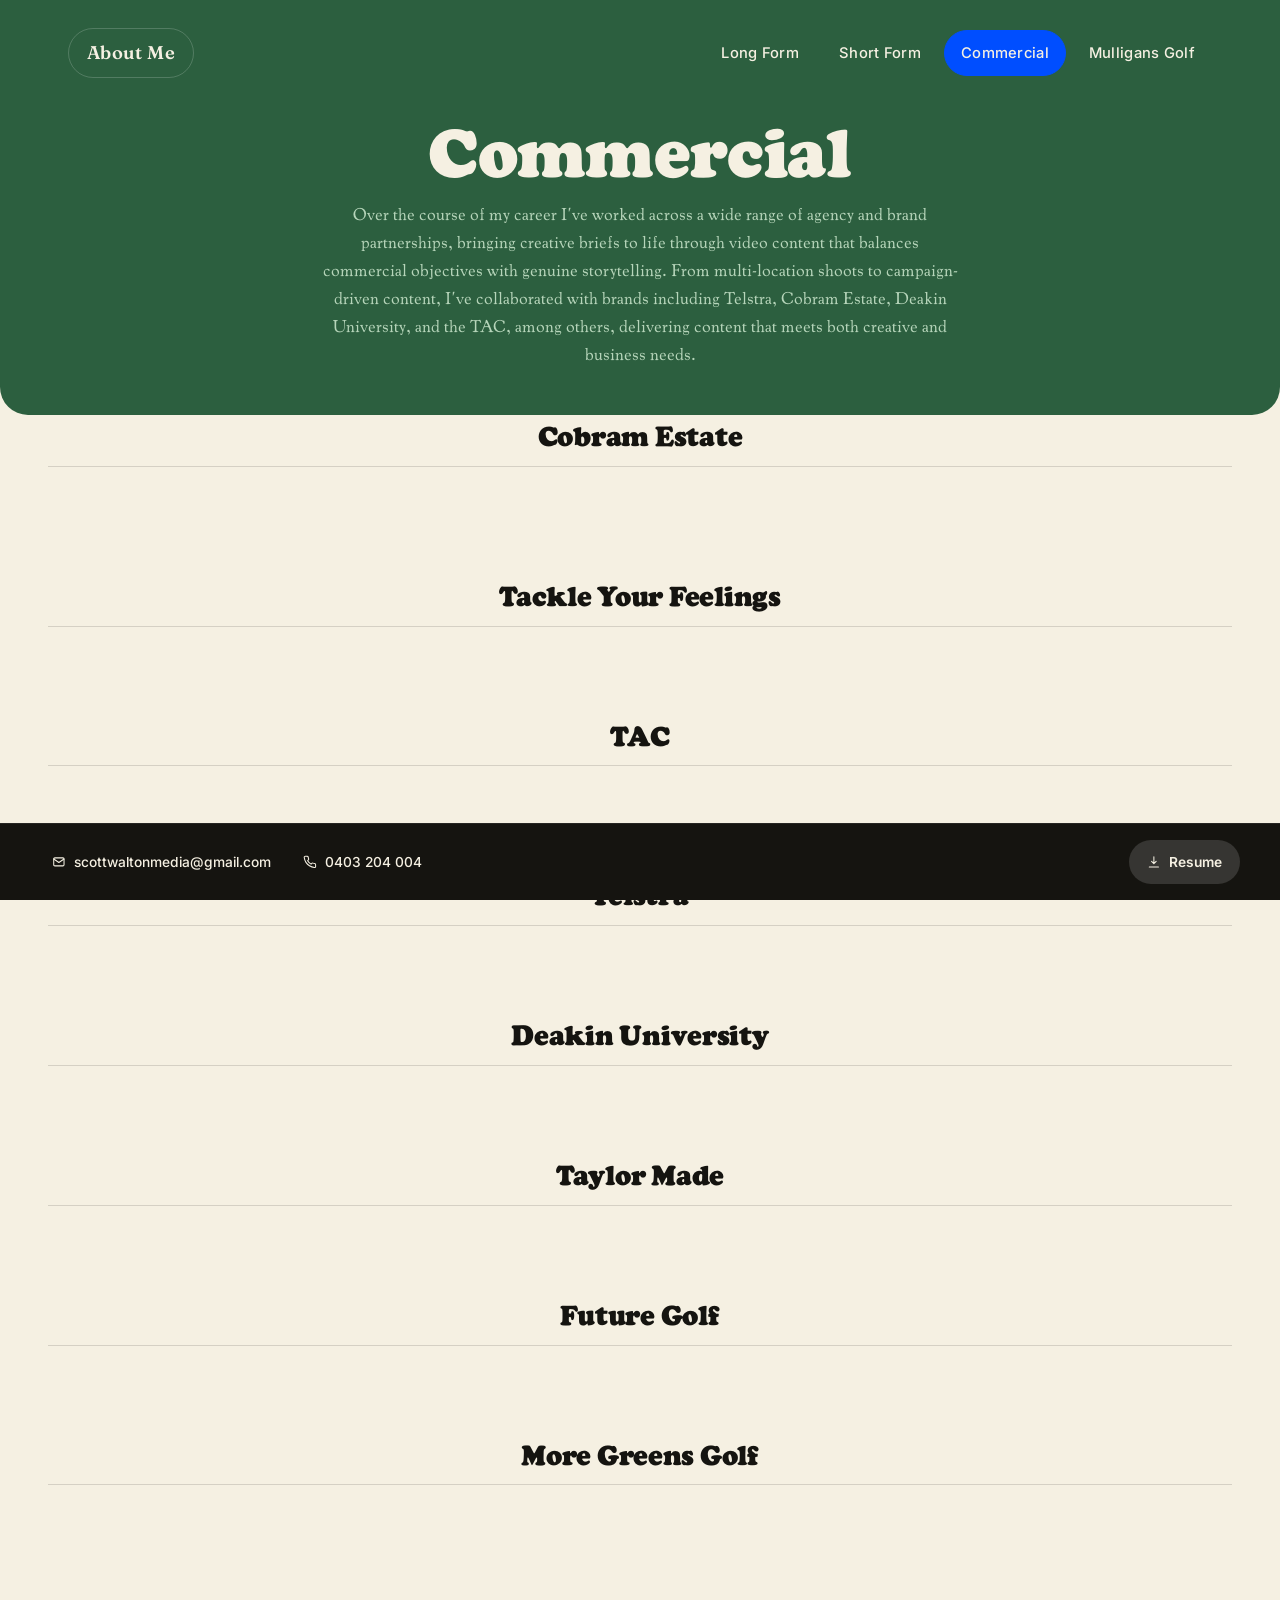
<file: commercial.html>
<!DOCTYPE html>
<html lang="en-AU">
<head>
<meta charset="UTF-8">
<meta name="viewport" content="width=device-width, initial-scale=1">
<title>Commercial — Scott Walton</title>
<meta name="description" content="Commercial and brand work by Scott Walton — campaigns produced and edited for clients across telco, retail, and safety.">
<link rel="preconnect" href="https://fonts.googleapis.com">
<link rel="preconnect" href="https://fonts.gstatic.com" crossorigin>
<link href="https://fonts.googleapis.com/css2?family=Fraunces:ital,opsz,wght@0,9..144,300;0,9..144,600;0,9..144,900;1,9..144,600&family=Bevan&family=Inter:wght@400;500;600;700&display=swap" rel="stylesheet">
<link rel="stylesheet" href="style.css">
</head>
<body>

<!-- ================= PAGE HEADER ================= -->
<header class="hero hero--compact" id="top">
  <div class="wrap hero-inner">
    <nav class="topnav" aria-label="Primary">
      <a class="brand" href="index.html">About Me</a>
      <div class="navlinks">
        <a href="long-form.html">Long Form</a>
        <a href="short-form.html">Short Form</a>
        <a href="commercial.html" class="active">Commercial</a>
        <a href="mulligans-golf.html">Mulligans Golf</a>
      </div>
    </nav>

    <div class="section-head section-head--center section-head--commercial">
      <h2 class="section-title">Commercial</h2>
      <p class="section-desc">Over the course of my career I've worked across a wide range of agency and brand partnerships, bringing creative briefs to life through video content that balances commercial objectives with genuine storytelling. From multi-location shoots to campaign-driven content, I've collaborated with brands including Telstra, Cobram Estate, Deakin University, and the TAC, among others, delivering content that meets both creative and business needs.</p>
    </div>
  </div>
</header>

<main>
  <section class="bg-cream work-section">
    <div class="wrap wrap--wide">
      <div id="commercial-content"></div>
    </div>
  </section>
</main>

<!-- ================= PERSISTENT CONTACT ================= -->
<footer class="contact-bar">
  <div class="contact-bar-inner">
    <div class="contact-links">
      <a href="mailto:scottwaltonmedia@gmail.com">
        <svg class="icon" viewBox="0 0 24 24" fill="none" stroke="currentColor" stroke-width="1.8" stroke-linecap="round" stroke-linejoin="round" width="17" height="17"><rect x="3" y="5" width="18" height="14" rx="2"/><path d="M3 7l9 6 9-6"/></svg>
        <span class="full">scottwaltonmedia@gmail.com</span>
      </a>
      <a href="tel:+61403204004">
        <svg class="icon" viewBox="0 0 24 24" fill="none" stroke="currentColor" stroke-width="1.8" stroke-linecap="round" stroke-linejoin="round" width="17" height="17"><path d="M22 16.92v3a2 2 0 0 1-2.18 2 19.79 19.79 0 0 1-8.63-3.07 19.5 19.5 0 0 1-6-6 19.79 19.79 0 0 1-3.07-8.67A2 2 0 0 1 4.11 2h3a2 2 0 0 1 2 1.72c.13.96.36 1.9.7 2.81a2 2 0 0 1-.45 2.11L8.09 9.91a16 16 0 0 0 6 6l1.27-1.27a2 2 0 0 1 2.11-.45c.9.34 1.85.57 2.81.7A2 2 0 0 1 22 16.92z"/></svg>
        <span class="full">0403 204 004</span>
      </a>
    </div>
    <a class="resume-btn" href="resume/RESUME_SCOTT-WALTON.pdf" target="_blank" rel="noopener">
      <svg class="icon" viewBox="0 0 24 24" fill="none" stroke="currentColor" stroke-width="1.8" stroke-linecap="round" stroke-linejoin="round" width="16" height="16"><path d="M12 3v12m0 0l-4-4m4 4l4-4M4 21h16"/></svg>
      Resume
    </a>
  </div>
</footer>

<script src="common.js"></script>
<script>
  Site.renderInstagramGrid("commercial-content", [
    { client:"Cobram Estate", url:"https://www.instagram.com/p/DOAtXZxku90/" },
    { client:"Cobram Estate", url:"https://www.instagram.com/p/DMUkMUGy0Uh/" },
    { client:"Cobram Estate", url:"https://www.instagram.com/p/DJ03P0bSk0A/" },
    { client:"Cobram Estate", url:"https://www.instagram.com/p/C86NnfCvRc3/" },

    { client:"Tackle Your Feelings", url:"https://www.instagram.com/p/C5XT9WCPCPp/" },
    { client:"Tackle Your Feelings", url:"https://www.instagram.com/p/DOImAJOjkMy/" },
    { client:"Tackle Your Feelings", url:"https://www.instagram.com/p/DIfAL01SCip/" },

    { client:"TAC", url:"https://www.instagram.com/p/DLa5VhiiJYh/" },
    { client:"TAC", url:"https://www.instagram.com/p/DLbHF4pMY2a/" },
    { client:"TAC", url:"https://www.instagram.com/p/DLZAIhKzTkI/" },
    { client:"TAC", url:"https://www.instagram.com/p/DLY51osMXlN/" },

    { client:"Telstra", url:"https://www.instagram.com/p/C-o95QfpR-b/" },
    { client:"Telstra", url:"https://www.instagram.com/p/C8s9AAOPeDP/" },

    { client:"Deakin University", url:"https://www.instagram.com/reel/DMZaK-lRQk9/" },

    { client:"Taylor Made", url:"https://www.instagram.com/p/C8GPd38vEmx/" },

    { client:"Future Golf", url:"https://www.instagram.com/p/C4rLPSsy0UA/" },

    { client:"More Greens Golf", url:"https://www.instagram.com/p/CuBC_dPLbTW/" }
  ]);
</script>
</body>
</html>
</file>
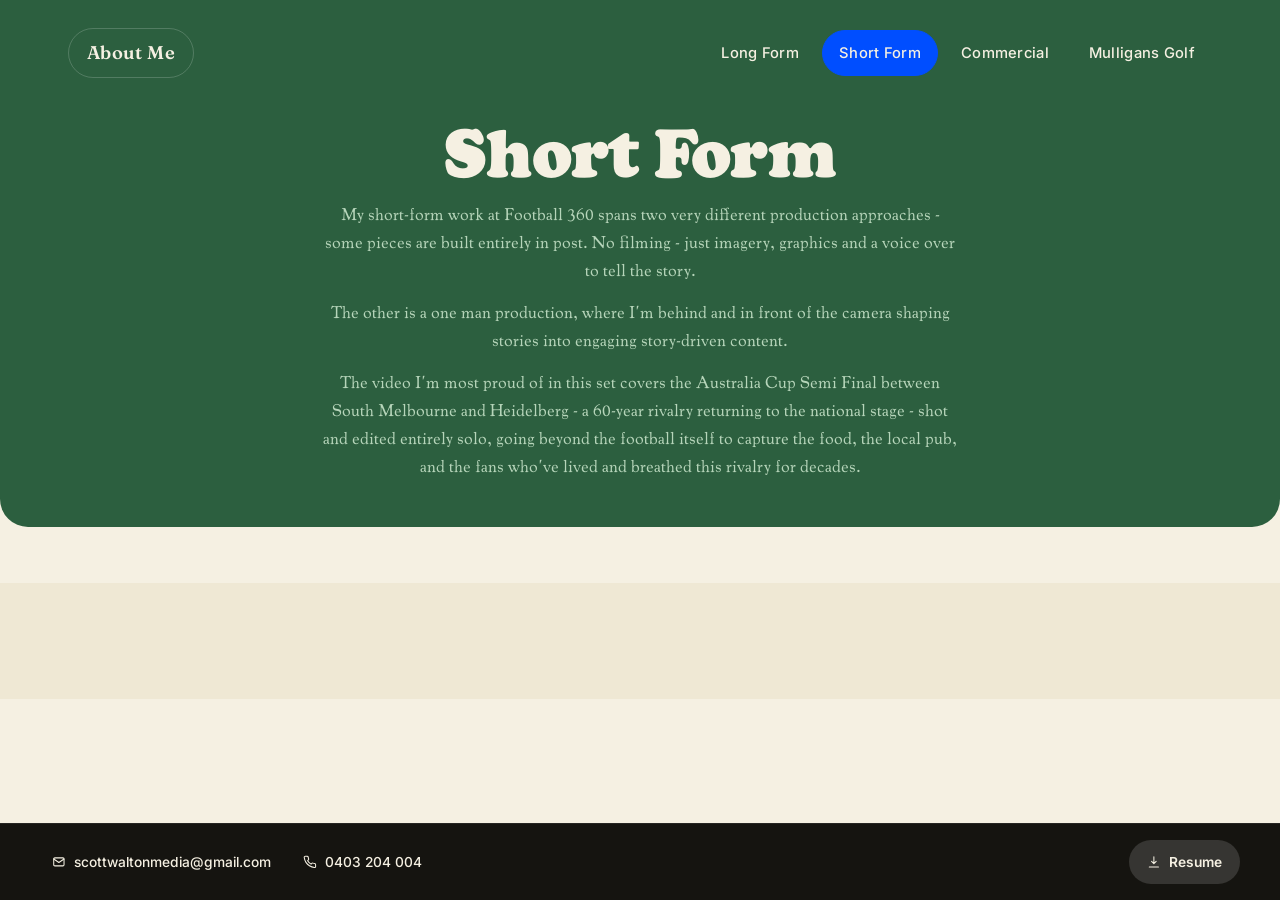
<file: short-form.html>
<!DOCTYPE html>
<html lang="en-AU">
<head>
<meta charset="UTF-8">
<meta name="viewport" content="width=device-width, initial-scale=1">
<title>Short Form — Scott Walton</title>
<meta name="description" content="Short form video work by Scott Walton — reels and short-form cuts made for reach and rewatch.">
<link rel="preconnect" href="https://fonts.googleapis.com">
<link rel="preconnect" href="https://fonts.gstatic.com" crossorigin>
<link href="https://fonts.googleapis.com/css2?family=Fraunces:ital,opsz,wght@0,9..144,300;0,9..144,600;0,9..144,900;1,9..144,600&family=Bevan&family=Inter:wght@400;500;600;700&display=swap" rel="stylesheet">
<link rel="stylesheet" href="style.css">
</head>
<body>

<!-- ================= PAGE HEADER ================= -->
<header class="hero hero--compact" id="top">
  <div class="wrap hero-inner">
    <nav class="topnav" aria-label="Primary">
      <a class="brand" href="index.html">About Me</a>
      <div class="navlinks">
        <a href="long-form.html">Long Form</a>
        <a href="short-form.html" class="active">Short Form</a>
        <a href="commercial.html">Commercial</a>
        <a href="mulligans-golf.html">Mulligans Golf</a>
      </div>
    </nav>

    <div class="section-head section-head--center section-head--shortform">
      <h2 class="section-title">Short Form</h2>
      <div class="section-desc">
        <p>My short-form work at Football 360 spans two very different production approaches - some pieces are built entirely in post. No filming - just imagery, graphics and a voice over to tell the story.</p>
        <p>The other is a one man production, where I'm behind and in front of the camera shaping stories into engaging story-driven content.</p>
        <p>The video I'm most proud of in this set covers the Australia Cup Semi Final between South Melbourne and Heidelberg - a 60-year rivalry returning to the national stage - shot and edited entirely solo, going beyond the football itself to capture the food, the local pub, and the fans who've lived and breathed this rivalry for decades.</p>
      </div>
    </div>
  </div>
</header>

<main>
  <section class="bg-cream2 work-section">
    <div class="wrap wrap--wide">
      <div class="ig-grid ig-grid--spaced" id="shortform-content"></div>
    </div>
  </section>
</main>

<!-- ================= PERSISTENT CONTACT ================= -->
<footer class="contact-bar">
  <div class="contact-bar-inner">
    <div class="contact-links">
      <a href="mailto:scottwaltonmedia@gmail.com">
        <svg class="icon" viewBox="0 0 24 24" fill="none" stroke="currentColor" stroke-width="1.8" stroke-linecap="round" stroke-linejoin="round" width="17" height="17"><rect x="3" y="5" width="18" height="14" rx="2"/><path d="M3 7l9 6 9-6"/></svg>
        <span class="full">scottwaltonmedia@gmail.com</span>
      </a>
      <a href="tel:+61403204004">
        <svg class="icon" viewBox="0 0 24 24" fill="none" stroke="currentColor" stroke-width="1.8" stroke-linecap="round" stroke-linejoin="round" width="17" height="17"><path d="M22 16.92v3a2 2 0 0 1-2.18 2 19.79 19.79 0 0 1-8.63-3.07 19.5 19.5 0 0 1-6-6 19.79 19.79 0 0 1-3.07-8.67A2 2 0 0 1 4.11 2h3a2 2 0 0 1 2 1.72c.13.96.36 1.9.7 2.81a2 2 0 0 1-.45 2.11L8.09 9.91a16 16 0 0 0 6 6l1.27-1.27a2 2 0 0 1 2.11-.45c.9.34 1.85.57 2.81.7A2 2 0 0 1 22 16.92z"/></svg>
        <span class="full">0403 204 004</span>
      </a>
    </div>
    <a class="resume-btn" href="resume/RESUME_SCOTT-WALTON.pdf" target="_blank" rel="noopener">
      <svg class="icon" viewBox="0 0 24 24" fill="none" stroke="currentColor" stroke-width="1.8" stroke-linecap="round" stroke-linejoin="round" width="16" height="16"><path d="M12 3v12m0 0l-4-4m4 4l4-4M4 21h16"/></svg>
      Resume
    </a>
  </div>
</footer>

<script src="common.js"></script>
<script>
  Site.renderInstagramFlat("shortform-content", [
    { url:"https://www.instagram.com/reel/DTjua9Ukbk3/" },
    { url:"https://www.instagram.com/p/DW-sLrdjgZw/" },
    { url:"https://www.instagram.com/p/DRtbACPkoUr/" },
    { url:"https://www.instagram.com/p/DPr9-h4Erua/" }
  ]);
</script>
</body>
</html>
</file>
<file: style.css>
@font-face{
  font-family:"Cooper Black";
  src:url("FONT/Cooper-Black.otf") format("opentype");
  font-weight:400;
  font-style:normal;
  font-display:swap;
}
@font-face{
  font-family:"Cooper Regular";
  src:url("FONT/Cooper-Regular.otf") format("opentype");
  font-weight:400;
  font-style:normal;
  font-display:swap;
}
@font-face{
  font-family:"Cooper Medium";
  src:url("FONT/Cooper-Medium.otf") format("opentype");
  font-weight:400;
  font-style:normal;
  font-display:swap;
}
@font-face{
  font-family:"BN Rendall Script";
  src:url("FONT/BNRendallScript-Cursive.otf") format("opentype");
  font-weight:400;
  font-style:normal;
  font-display:swap;
}

:root{
  --green-900:#132c1e;
  --green-700:#1c4a30;
  --green:#2c5f3f;
  --green-500:#356e4a;
  --cream:#f5f0e2;
  --cream-2:#efe8d4;
  --cream-3:#fbf8ef;
  --ink:#151410;
  --ink-soft:#151410cc;
  --mint:#cfead0;
  --brand-blue:#004eff;
  --line:rgba(255,255,255,.18);
  --line-dark:rgba(20,20,15,.14);
  --radius:18px;
  --radius-sm:10px;
  --footer-h:76px;
  --ff-display:"Fraunces", Georgia, serif;
  --ff-title:"Cooper Black", "Bevan", Georgia, serif;
  --ff-regular:"Cooper Regular", Georgia, serif;
  --ff-medium:"Cooper Medium", Georgia, serif;
  --ff-body:"Inter", -apple-system, BlinkMacSystemFont, "Segoe UI", sans-serif;
  --dur-1:180ms; --dur-2:280ms; --dur-3:400ms;
  --ease-out: cubic-bezier(.16,1,.3,1);
}

*,*::before,*::after{box-sizing:border-box;}
html{-webkit-text-size-adjust:100%; scroll-behavior:smooth;}
html,body{overflow-x:hidden; max-width:100%;}
body{
  margin:0;
  font-family:var(--ff-body);
  background:var(--cream);
  color:var(--ink);
  font-size:16px;
  line-height:1.5;
  padding-bottom:var(--footer-h);
}
img{max-width:100%; display:block;}
a{color:inherit;}
h1,h2,h3{font-family:var(--ff-display); margin:0; letter-spacing:-0.01em;}
p{margin:0;}
button{font:inherit; color:inherit; background:none; border:0; cursor:pointer;}
ul{list-style:none; margin:0; padding:0;}
.visually-hidden{position:absolute; width:1px; height:1px; padding:0; margin:-1px; overflow:hidden; clip:rect(0,0,0,0); white-space:nowrap; border:0;}
:focus-visible{outline:3px solid var(--mint); outline-offset:3px; border-radius:4px;}

.wrap{max-width:1240px; margin:0 auto; padding:0 24px;}
@media (min-width:768px){ .wrap{padding:0 48px;} }
.wrap--wide{max-width:1480px;}

/* ---------- Reveal on scroll ---------- */
[data-reveal]{opacity:0; transform:translateY(18px); transition:opacity var(--dur-3) var(--ease-out), transform var(--dur-3) var(--ease-out);}
[data-reveal].in-view{opacity:1; transform:translateY(0);}
@media (prefers-reduced-motion: reduce){
  [data-reveal]{opacity:1; transform:none; transition:none;}
  *{animation-duration:0.01ms !important; animation-iteration-count:1 !important; transition-duration:0.01ms !important; scroll-behavior:auto !important;}
}

/* ---------- HERO / PAGE HEADER ---------- */
.hero{
  position:relative;
  background:var(--green);
  color:var(--cream);
  overflow:hidden;
  border-radius:0 0 28px 28px;
}
.hero--flat{border-radius:0;}
.hero-inner{position:relative; z-index:2; padding-top:20px; padding-bottom:64px;}
.hero--compact .hero-inner{padding-bottom:48px;}
.hero--compact .section-head{margin-top:40px; margin-bottom:0;}
.hero--compact .eyebrow,
.hero--compact .section-desc{color:var(--mint);}
.hero--compact .section-title{color:var(--cream); font-family:var(--ff-regular);}

nav.topnav{display:flex; align-items:center; justify-content:space-between; gap:16px; flex-wrap:wrap; padding-top:8px;}
.brand{
  font-family:var(--ff-display); font-weight:600; font-size:1.15rem; letter-spacing:.02em;
  border:1.5px solid var(--line); border-radius:999px; padding:10px 18px; min-height:44px; display:inline-flex; align-items:center;
  text-decoration:none;
  transition:background var(--dur-1) ease, border-color var(--dur-1) ease;
}
.brand.active{background:var(--brand-blue); color:var(--cream); border-color:var(--brand-blue);}
.navlinks{display:flex; align-items:center; gap:6px; flex-wrap:wrap;}
.navlinks a{
  text-decoration:none; font-weight:500; font-size:.92rem; letter-spacing:.02em;
  padding:11px 16px; min-height:44px; display:inline-flex; align-items:center;
  border-radius:999px; border:1.5px solid transparent;
  transition:background var(--dur-1) ease, border-color var(--dur-1) ease, color var(--dur-1) ease;
}
.navlinks a:hover{border-color:var(--line);}
.navlinks a.active{background:var(--brand-blue); color:var(--cream); border-color:var(--brand-blue);}

.hero-title{
  text-align:center;
  font-family:var(--ff-title);
  font-weight:400;
  font-size:clamp(3.4rem, 16vw, 10.5rem);
  line-height:.86;
  color:var(--mint);
  margin:56px 0 8px;
}
.hero-role{
  text-align:center;
  font-family:var(--ff-medium); font-style:normal; font-weight:400;
  font-size:clamp(1rem,3.4vw,1.5rem);
  color:var(--cream);
  margin-bottom:40px;
}
.hero-bio{max-width:680px; margin:0 auto; text-align:center;}
.hero-bio p{font-family:var(--ff-regular); font-size:1.05rem; line-height:1.75; color:var(--cream); opacity:.95; margin-bottom:18px;}
.hero-bio p:last-of-type{margin-bottom:22px;}

.scroll-cue{
  display:flex; flex-direction:column; align-items:center; gap:6px;
  margin:56px auto 8px; color:var(--mint); opacity:.8;
  font-size:.68rem; letter-spacing:.18em; text-transform:uppercase;
}
.scroll-cue svg{animation:bob 1.8s ease-in-out infinite;}
@keyframes bob{0%,100%{transform:translateY(0);}50%{transform:translateY(6px);}}

/* ---------- SECTION shell ---------- */
section{padding:96px 0;}
.section-head{margin-bottom:48px;}
.section-head--center{text-align:center;}
.eyebrow{
  display:block; font-size:.72rem; letter-spacing:.16em; text-transform:uppercase; font-weight:600;
  margin-bottom:14px; opacity:.65;
}
.section-title{font-family:var(--ff-title); font-size:clamp(2.4rem,7vw,4.2rem); font-weight:400; line-height:.94;}
.section-desc{max-width:520px; margin-top:18px; font-size:1rem; line-height:1.65; opacity:.85;}
.section-head--center .section-desc{margin-left:auto; margin-right:auto;}

/* Utility background/spacing for standalone work pages */
.bg-green{background:var(--green); color:var(--cream);}
.bg-cream2{background:var(--cream-2);}
.bg-cream{background:var(--cream);}
.work-section{padding:0 0 96px;}

/* ---------- Placeholder content block (reused anywhere) ---------- */
.placeholder-block{
  padding:20px 22px; border:1.5px dashed var(--line-dark); border-radius:var(--radius-sm);
}
.placeholder-tag{
  display:inline-block; font-style:normal; font-family:var(--ff-body); font-weight:600; font-size:.68rem;
  letter-spacing:.1em; text-transform:uppercase; background:var(--green); color:var(--mint);
  padding:4px 10px; border-radius:999px; margin-bottom:14px;
}
.placeholder-block p{font-style:italic; color:var(--ink-soft); font-size:1.02rem; line-height:1.7;}

/* ---------- LOGO BAR ---------- */
.logos{
  background:var(--cream-3);
  border-top:1px solid var(--line-dark);
  border-bottom:1px solid var(--line-dark);
  padding:40px 0;
}
.logos-caption{
  text-align:center; font-family:var(--ff-display); font-style:italic; font-weight:500;
  font-size:.95rem; color:var(--ink-soft); opacity:.85;
}

.logo-marquee{
  overflow:hidden; width:100%; margin-top:24px;
  -webkit-mask-image:linear-gradient(90deg, transparent, #000 10%, #000 90%, transparent);
  mask-image:linear-gradient(90deg, transparent, #000 10%, #000 90%, transparent);
}
.logo-track{
  display:flex; align-items:center; gap:64px; width:max-content;
  animation:logo-scroll 36s linear infinite;
}
.logo-track img{
  display:block; height:34px; width:auto; flex:none;
  filter:grayscale(1); opacity:.55;
}
.logo-track img.logo--taylormade,
.logo-track img.logo--tac,
.logo-track img.logo--future-golf{height:30.6px;}
.logo-track img.logo--tyf{height:44.2px;}
.logo-track img.logo--afl,
.logo-track img.logo--f360{height:40.8px;}
@keyframes logo-scroll{
  from{transform:translateX(0);}
  to{transform:translateX(-50%);}
}

/* ---------- SHOWREEL (home) ---------- */
.showreel-heading-row{
  display:flex; align-items:center; flex-wrap:wrap; gap:8px 32px;
  margin-bottom:56px;
}
.showreel-heading{position:relative; display:inline-block;}
.showreel-heading .section-title{position:relative; z-index:1;}
.showreel-circle{
  position:absolute; inset:-88% -10% -8% -10%; z-index:2;
  overflow:visible; pointer-events:none;
  transform:rotate(-3deg) translateX(1%);
}
.showreel-note{width:640px; max-width:75vw; height:auto; margin-top:6px;}
.showreel-player{width:100%;}
.showreel-video{
  display:block; width:100%; aspect-ratio:16/9;
  border-radius:var(--radius); background:#000;
}
.video-pending{
  aspect-ratio:16/9; width:100%; border-radius:var(--radius);
  border:1.5px dashed var(--line-dark);
  display:flex; flex-direction:column; align-items:center; justify-content:center;
  text-align:center; gap:12px; padding:32px;
}
.video-pending p{max-width:440px; font-style:italic; color:var(--ink-soft); font-size:.95rem; line-height:1.65;}
.video-pending code{font-family:var(--ff-body); font-style:normal; background:var(--cream-2); padding:2px 6px; border-radius:4px; font-size:.9em;}


/* ---------- Mulligans Golf page header ---------- */
.section-head--mulligans .section-title{
  font-family:"BN Rendall Script", cursive; font-weight:400;
  font-size:clamp(3.2rem, 9vw, 5.6rem);
}
.section-head--mulligans .section-desc{
  font-family:var(--ff-regular);
  max-width:640px;
  font-size:17px;
}
.section-head--mulligans .section-desc p + p{
  margin-top:14px;
}

/* ---------- Commercial page header ---------- */
.section-head--commercial .section-title{
  font-family:var(--ff-title); font-weight:400;
}
.section-head--commercial .section-desc{
  font-family:var(--ff-regular);
  max-width:640px;
  font-size:17px;
}

/* ---------- Short Form page header ---------- */
.section-head--shortform .section-title{
  font-family:var(--ff-title); font-weight:400;
}
.section-head--shortform .section-desc{
  font-family:var(--ff-regular);
  max-width:640px;
  font-size:17px;
}
.section-head--shortform .section-desc p + p{
  margin-top:14px;
}

/* ---------- Long Form page header ---------- */
.section-head--longform .section-title{
  font-family:var(--ff-title); font-weight:400;
}
.section-head--longform .section-desc{
  font-family:var(--ff-regular);
  max-width:640px;
  font-size:17px;
}
.section-head--longform .section-desc p + p{
  margin-top:14px;
}
#longform-content{margin-top:56px;}
#longform-content .yt-grid{
  grid-template-columns:1fr; max-width:900px; margin:0 auto; gap:48px;
}
#longform-content .yt-card .yt-title{font-size:1.15rem;}
.ig-grid--spaced{margin-top:56px;}

/* ---------- YouTube-style featured + grid (Mulligans Golf) ---------- */
.yt-featured{
  display:block; text-decoration:none; color:inherit;
  max-width:700px; margin:56px auto 56px;
  outline:none;
}
.yt-featured .yt-thumb{
  aspect-ratio:16/9; border-radius:var(--radius); overflow:hidden; background:var(--green-900);
}
.yt-featured:focus-visible .yt-thumb{
  outline:3px solid var(--mint); outline-offset:2px; border-radius:var(--radius);
}
.yt-featured .yt-title{
  margin-top:16px; font-family:var(--ff-body); font-weight:600;
  font-size:1.2rem; line-height:1.4; color:var(--ink);
}

.yt-grid{display:grid; grid-template-columns:1fr; gap:32px 22px;}
@media (min-width:640px){ .yt-grid{grid-template-columns:repeat(2,1fr);} }
@media (min-width:1024px){ .yt-grid{grid-template-columns:repeat(4,1fr);} }

.yt-card{display:block; text-decoration:none; color:inherit; outline:none;}
.yt-card .yt-thumb{
  aspect-ratio:16/9; border-radius:var(--radius-sm); overflow:hidden; background:var(--green-900);
}
.yt-card:focus-visible .yt-thumb{
  outline:3px solid var(--mint); outline-offset:2px; border-radius:var(--radius-sm);
}
.yt-card .yt-title{
  margin-top:10px; font-family:var(--ff-body); font-weight:600;
  font-size:.92rem; line-height:1.4; color:var(--ink);
}

.yt-thumb{position:relative;}
.yt-thumb img{width:100%; height:100%; object-fit:cover; display:block; transition:transform var(--dur-3) var(--ease-out);}
.yt-card:hover .yt-thumb img, .yt-featured:hover .yt-thumb img{transform:scale(1.03);}

.shorts-heading{
  font-family:var(--ff-title); font-weight:400;
  font-size:clamp(1.8rem, 4vw, 2.6rem);
  margin:72px 0 28px;
}
.yt-grid--shorts{grid-template-columns:repeat(2,1fr); gap:20px 16px;}
@media (min-width:640px){ .yt-grid--shorts{grid-template-columns:repeat(3,1fr);} }
@media (min-width:900px){ .yt-grid--shorts{grid-template-columns:repeat(6,1fr);} }
.yt-card--vertical .yt-thumb{aspect-ratio:9/16;}
.yt-card--vertical .yt-title{font-size:.86rem;}


/* ---------- COMMERCIAL ---------- */
.ig-client-group{margin-bottom:64px; text-align:center;}
.ig-client-group:last-child{margin-bottom:0;}
.client-name{
  font-family:var(--ff-title); font-weight:400; font-style:normal; font-size:1.7rem;
  margin-bottom:24px; padding-bottom:10px; border-bottom:1.5px solid var(--line-dark);
}
.ig-grid{display:flex; flex-wrap:wrap; justify-content:center; gap:20px;}
.ig-card{display:flex; flex-direction:column; flex:0 1 326px; max-width:100%;}
.ig-card blockquote.instagram-media{
  margin:0 !important; width:100% !important; min-width:0 !important; max-width:none !important;
}

/* ---------- FOOTER (persistent) ---------- */
.contact-bar{
  position:fixed; left:0; right:0; bottom:0; z-index:50;
  background:var(--ink); color:var(--cream);
  border-top:1px solid rgba(255,255,255,.08);
}
.contact-bar-inner{
  max-width:1240px; margin:0 auto; padding:0 20px;
  min-height:var(--footer-h);
  display:flex; align-items:center; justify-content:space-between; gap:14px; flex-wrap:wrap;
}
.contact-links{display:flex; align-items:center; gap:8px; flex-wrap:wrap;}
.contact-links a{
  display:inline-flex; align-items:center; gap:8px; text-decoration:none; font-size:.86rem; font-weight:500;
  padding:10px 12px; min-height:44px; border-radius:999px;
  transition:background var(--dur-1) ease;
}
.contact-links a:hover{background:rgba(255,255,255,.08);}
.resume-btn{
  display:inline-flex; align-items:center; gap:8px; text-decoration:none; font-size:.86rem; font-weight:600;
  padding:10px 18px; min-height:44px; border-radius:999px;
  background:rgba(255,255,255,.14); color:var(--cream);
  transition:background var(--dur-1) ease;
}
.resume-btn:hover{background:rgba(255,255,255,.24);}
@media (max-width:560px){
  .contact-bar-inner{padding:10px 16px; gap:8px;}
  .contact-links a span.full{display:none;}
}

/* ---------- Modal ---------- */
.modal{
  position:fixed; inset:0; z-index:100; display:flex; align-items:center; justify-content:center;
  padding:24px; background:rgba(10,12,10,.88);
  opacity:0; pointer-events:none; transition:opacity var(--dur-2) ease;
}
.modal.open{opacity:1; pointer-events:auto;}
.modal-content{
  position:relative; width:100%; max-width:920px; aspect-ratio:16/9;
  background:#000; border-radius:14px; overflow:hidden;
}
.modal-content iframe{width:100%; height:100%; border:0;}
.modal-close{
  position:absolute; top:-46px; right:0; color:#fff;
  width:40px; height:40px; display:flex; align-items:center; justify-content:center;
  border:1.5px solid rgba(255,255,255,.4); border-radius:50%;
}
.modal-close:hover{background:rgba(255,255,255,.12);}

.icon{width:1em; height:1em; flex:none;}
</file>
